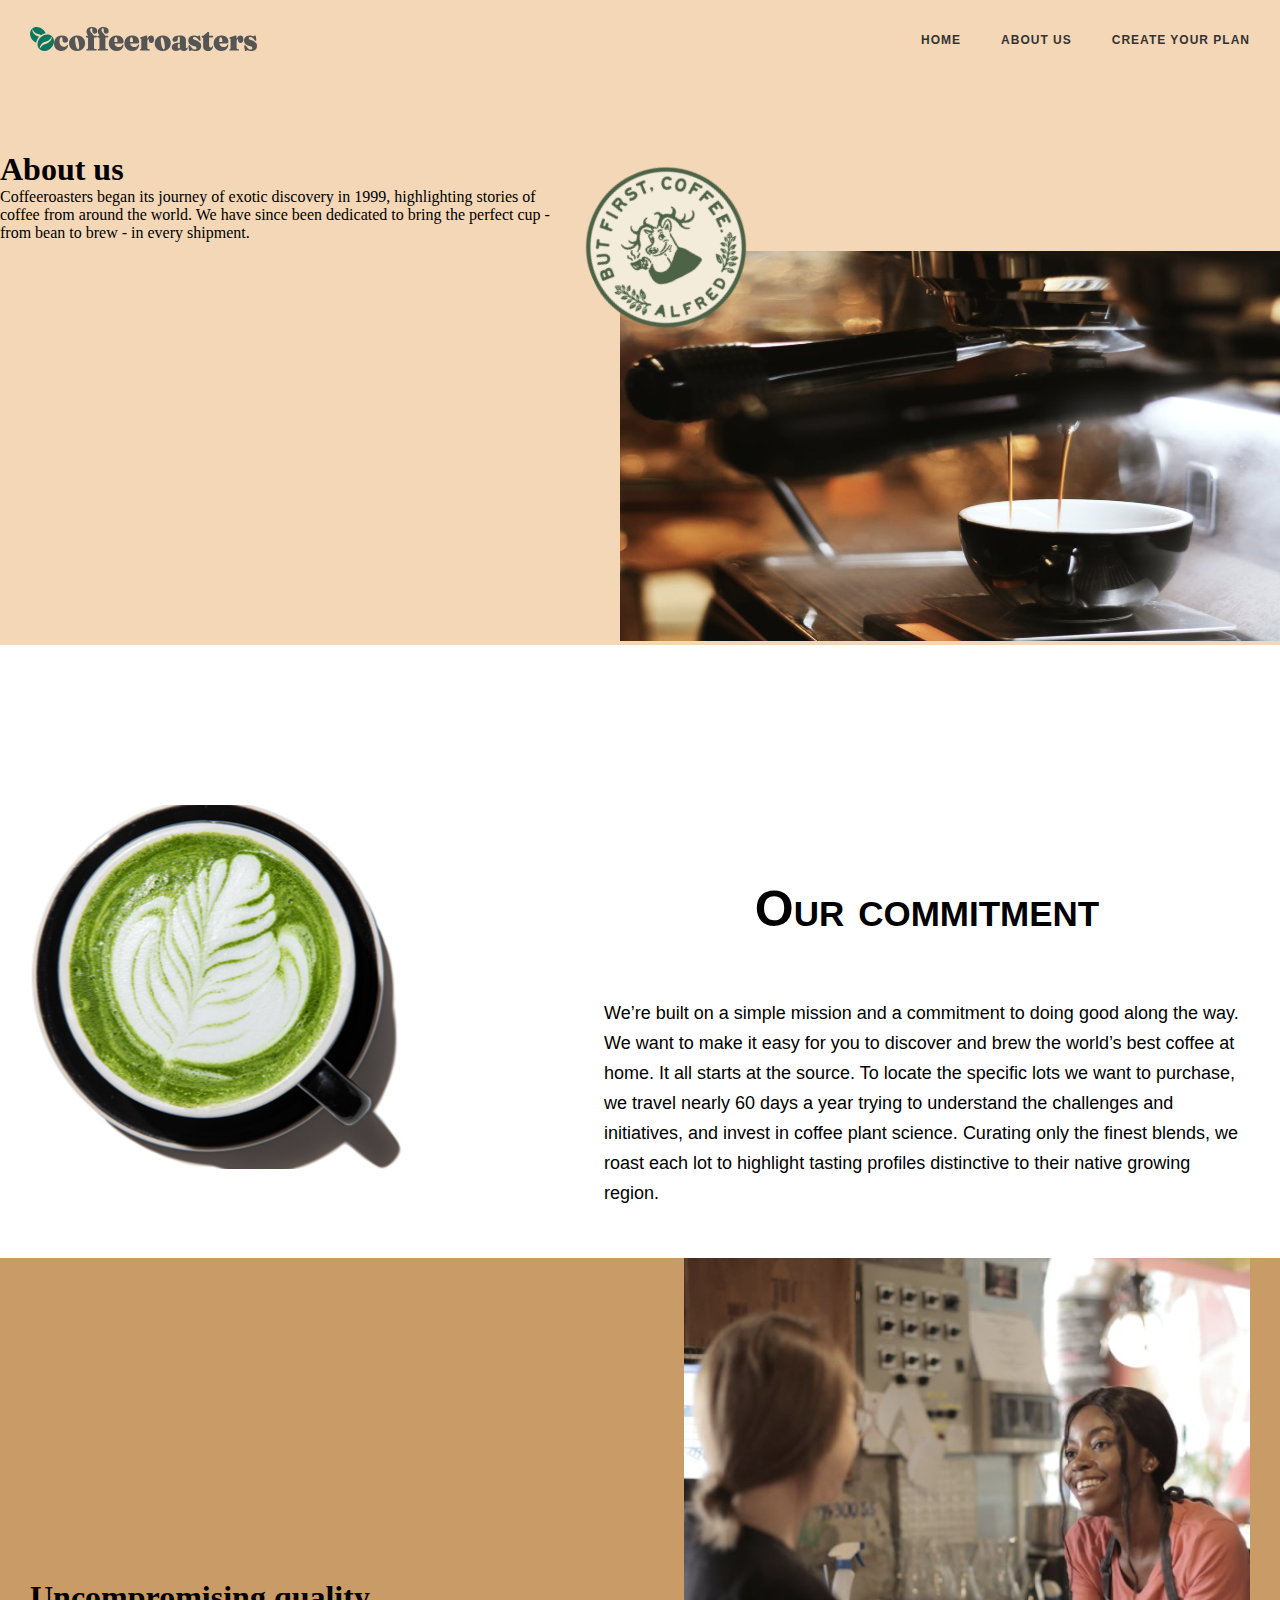
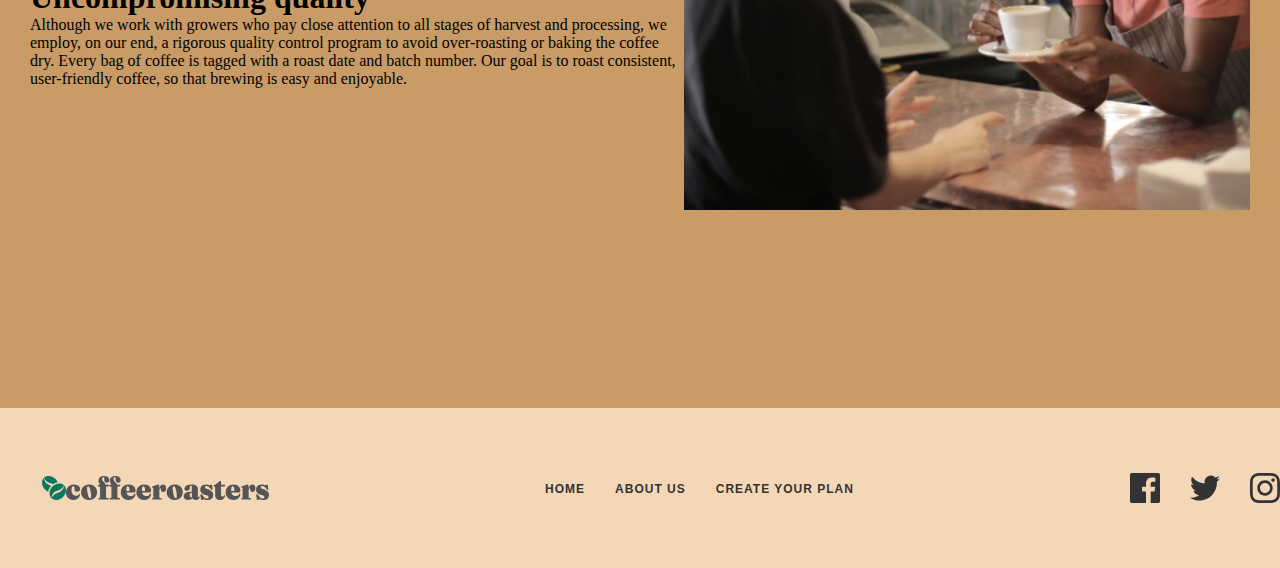
<file: second.html>
<!DOCTYPE html>
<html lang="en">
<head>
    <meta charset="UTF-8">
    <meta name="viewport" content="width=device-width, initial-scale=1.0">
    <title>second</title>
    <link rel="stylesheet" href="style.css">
</head>
<body>
    <header>
        <div class="header-wrapper container">
         <img src="./Group 3614.svg" alt="">
         <ul>
             <li><a href="">HOME</a></li>
             <li><a href="">ABOUT US</a></li>
             <li><a href="">Create your plan</a></li>
         </ul>
        </div>
     </header>
     <main>
        <section>
            <div class="section-wrapper-1">
                <div class="first-side-1">
                    <h1>About us</h1>
                    <p>Coffeeroasters began its journey of exotic discovery in 1999, highlighting stories of coffee from around the world. We have since been dedicated to bring the perfect cup - from bean to brew - in every shipment.</p>
                </div>
                <div class="anime">
                    <img class="logo" src="./image 40.svg" alt="">
                    <img class="coffee" src="./Rectangle 679.svg" alt="">
                 </div>
            </div>
        </section>
        <section>
           <div class="section-second-2 container">
            <img src="./cup-6 1.svg" alt="">
            <div>
                <h1>Our commitment</h1>
                <p>We’re built on a simple mission and a commitment to doing good along the way. We want to make it easy for you to discover and brew the world’s best coffee at home. It all starts at the source. To locate the specific lots we want to purchase, we travel nearly 60 days a year trying to understand the challenges and  initiatives, and invest in coffee plant science. Curating only the finest blends, we roast each lot to highlight tasting profiles distinctive to their native growing region.</p>
            </div>
           </div>
        </section>
        <section class="their">
            <div class="section-third container">
                <div>
                    <h1>Uncompromising quality</h1>
                    <p>Although we work with growers who pay close attention to all stages of harvest and processing, we employ, on our end, a rigorous quality control program to avoid over-roasting or baking the coffee dry. Every bag of coffee is tagged with a roast date and batch number. Our goal is to roast consistent, user-friendly coffee, so that brewing is easy and enjoyable.</p>
                </div>
                <img src="./Rectangle 681.svg" alt="">
            </div>
            
        </section>
     </main>
     <footer>
        <div class="footer">
         <img src="./Group 3614.svg" alt="">
         <ul>
             <li><a href="">HOME</a></li>
             <li><a href="">ABOUT US</a></li>
             <li><a href="">Create your plan</a></li>
         </ul>
         <div>
             <img src="./Path.svg" alt="">
             <img src="./Path(1).svg" alt="">
             <img src="./Shape.svg" alt="">
         </div>
        </div>
     </footer>
</body>
</html>
</file>
<file: style.css>
*{
    padding: 0;
    margin: 0;
    box-sizing: border-box;
}
.container {
    width: 1220px;
    margin: 0 auto;
}
header{
  background-color: rgba(243, 215, 183, 1);
}
.header-wrapper {
display: flex;
align-items: center;
justify-content: space-between;
padding-top: 27px;
}
.header-wrapper ul {
    display: flex;
    list-style: none;
    align-items: center;
    justify-content: center;
    gap: 40px;
}
.header-wrapper ul li a {
    text-decoration: none;
    font-family: sans-serif;
font-weight: 700;
font-size: 12px;
line-height: 100%;
letter-spacing: 1px;
text-transform: uppercase;
color: rgba(51, 51, 51, 1);

}
.section-wrapper {
    display: flex;
    justify-content: center;
   padding-top: 100px;
   background-color: rgba(243, 215, 183, 1);
   height: 850px;

}
.section-wrapper h1 {
    font-family: sans-serif;
font-weight: 700;
font-size: 64px;
line-height: 100%;
letter-spacing: 0px;
padding-top: 100px;
}
.section-wrapper p{
    font-family: sans-serif;
font-weight: 400;
font-size: 16px;
line-height: 24px;
letter-spacing: 0px;
color:rgba(0, 0, 0, 1);
padding-top: 47px;

}
.section-wrapper button {
    width: 193px;
height: 51px;
border-radius: 100px;
padding-top: 16px;
padding-right: 24px;
padding-bottom: 16px;
padding-left: 24px;
gap: 10px;
border: none;
background-color: rgba(10, 119, 95, 1);
color: rgba(255, 255, 255, 1);
margin-top: 47px;
}
.anime {
    position: relative;
}
.logo {
animation: logo 2s linear infinite;
position: absolute;
left: -10px;
top: -10px;
}
@keyframes logo {
    0% {
        transform: rotate(0deg);
    }
    100% {
        transform: rotate(360deg);
    }
}
.coffee {
    padding-top:100px ;
    padding-left: 50px;
}
.first-side {
     padding-left: 50px;
}
.section-second {
    padding-top: 107px;
}
.section-second h1 {
    font-family: sans-serif;
font-weight: 700;
font-size: 50px;
line-height: 100%;
letter-spacing: 0px;
text-align: center;
font-variant: small-caps;
}
.box {
     display: flex;
     align-items: center;
     padding-left: 163px;
     padding-top: 42px;
}
.box h3 {
    font-family: sans-serif;
font-weight: 500;
font-size: 48px;
line-height: 100%;
letter-spacing: 0px;
font-variant: small-caps;
color: rgba(51, 51, 51, 1);

}
.box p {
    font-family: sans-serif;
font-weight: 400;
font-size: 22px;
line-height: 34px;
letter-spacing: 0px;
color: rgba(51, 51, 51, 1);
width: 454px;
height: 68px;
}

.footer {
    display: flex;
    align-items: center;
    justify-content: center;
    gap: 180px;
    padding-left: 42px;
    background-color: rgba(243, 215, 183, 1);

}
.footer ul {
    display: flex;
    list-style: none;
    align-items: center;
    justify-content: center;
    gap: 30px;
    width: 1440px;
height: 160px;


}
.footer ul li a {
    text-decoration: none;
    font-family: sans-serif;
font-weight: 700;
font-size: 12px;
line-height: 100%;
letter-spacing: 1px;
text-transform: uppercase;
color: rgba(51, 51, 51, 1);

}
.footer div {
    display: flex;
    gap: 30px;
}
.section-wrapper-1 {
    display: flex;
    justify-content: center;
   padding-top: 100px;
   background-color: rgba(243, 215, 183, 1);
  
  
}
.section-second-2 {
    display: flex;
    align-items: center;
    justify-content: space-between;
    padding-top: 160px;
}
.section-second-2 div {
    width: 646px;
    height: 207px;
}
.section-second-2 h1 {
    font-family: sans-serif;
    font-weight: 700;
    font-size: 50px;
    line-height: 100%;
    letter-spacing: 0px;
    text-align: center;
    font-variant: small-caps;
}
.section-second-2 p {
    font-family: sans-serif;
font-weight: 400;
font-size: 18px;
line-height: 30px;
letter-spacing: 0px;
padding-top: 64px;
}
.section-third  {
    display: flex;
    align-items: center;
    justify-content: space-between;
   
}
.their {
    background-color: rgba(201, 155, 103, 1);
    margin-top: 89px;
}
.their img {
 padding-bottom: 198px;
}
</file>
